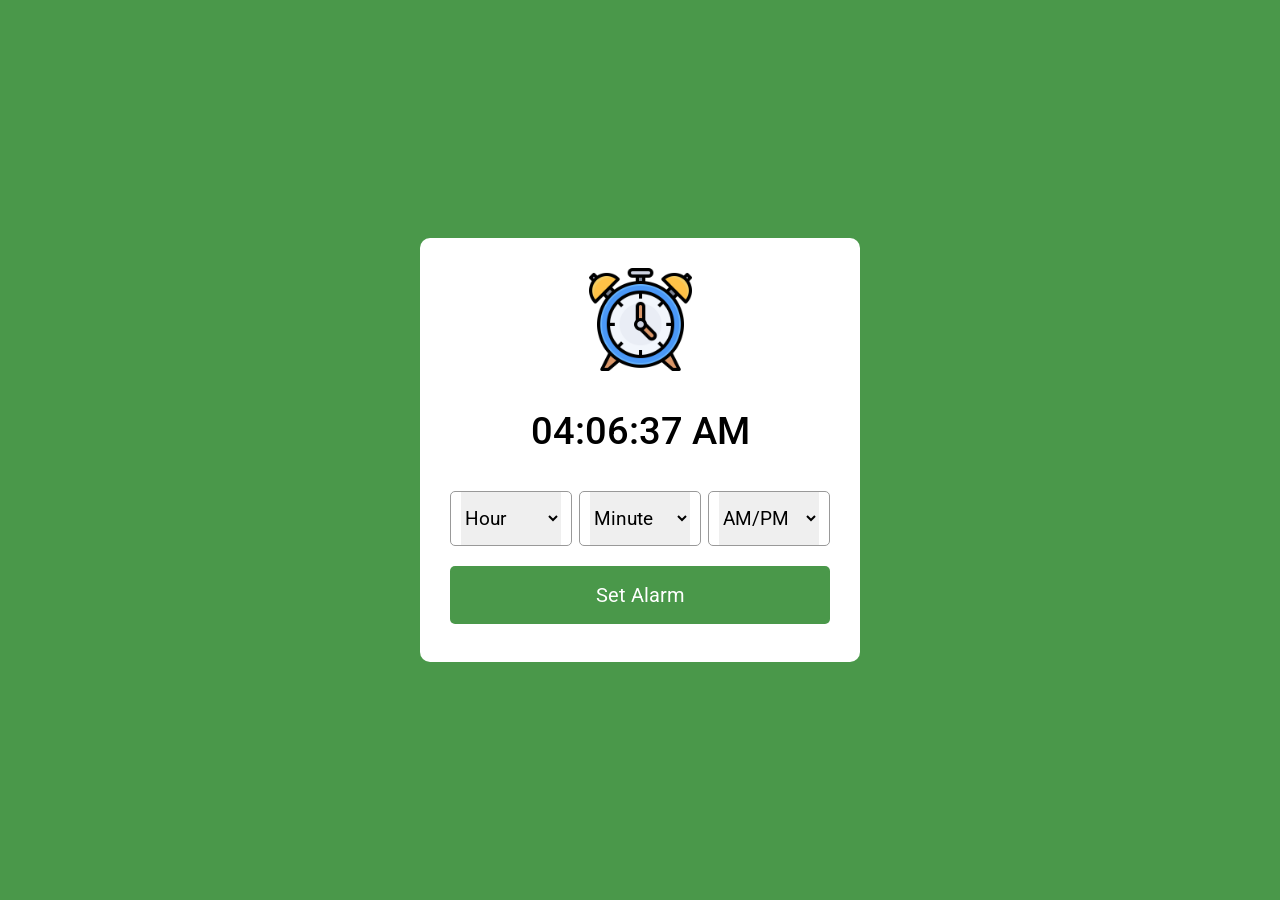
<file: index.html>
<!DOCTYPE html>
<html lang="en" dir="ltr">
<head>
    <meta charset="UTF-8">
    <title>Alarm Clock</title>
    <meta name="viewport" content="width=device-width, initial-scale=1.0">
    <link rel="stylesheet" href="style.css" >
</head>
<body>
    <div class="wrapper">
        <img src="files/clock.svg" alt="clock">
        <h1>00:00:00 PM</h1>
        <div class="content">
            <div class="column">
                <select >
                    <option value="Hour" selected hidden>Hour</option>
                    <!-- <option value="Hour">01</option>
                    <option value="Hour">02</option>
                    <option value="Hour">03</option> -->
                </select>
            </div>
            <div class="column">
                <select >
                    <option value="Minute" selected hidden>Minute</option>
                    <!-- <option value="Hour">01</option>
                    <option value="Hour">02</option>
                    <option value="Hour">03</option> -->
                </select>
            </div>
            <div class="column">
                <select >
                    <option value="AM/PM" selected hidden>AM/PM</option>
                    <!-- <option value="AM">AM</option>
                    <option value="PM">PM</option> -->
                </select>
            </div>
        </div>
        <button>Set Alarm</button>
    </div>

    <script src="script.js"></script>
</body>
</html>
</file>
<file: style.css>
/* Importing Google font-Raboto */
@import url('https://fonts.googleapis.com/css2?family=Roboto:ital,wght@0,100;0,300;0,400;0,500;0,700;0,900;1,100;1,300;1,400;1,500;1,700;1,900&display=swap');

*{
    margin: 0;
    padding: 0;
    box-sizing: border-box;
    font-family: "Roboto", sans-serif;
}

body, .wrapper , .content{
    display: flex;
    align-items: center;
    justify-content: center;
}

body{
    min-height: 100vh;
    background: #4a984a;
}

.wrapper{
    width: 440px;
    background: #fff;
    border-radius: 10px;
    flex-direction: column;
    padding: 30px 30px 38px;
}

.wrapper img{
    max-width: 103px;
}

.wrapper h1{
    font-size: 38px;
    font-weight: 500;
    margin: 38px 0;
}
.wrapper .content{
    width: 100%;
    justify-content: space-between;
}

.wrapper .content .disable{
    opacity: 0.6;
    pointer-events: none;
}
.content .column{
    border-radius: 5px;
    padding: 0 10px;
    border: 1px solid #999;
    width: calc(100% /3 - 5px);
}

.column select{
    outline: none;
    border: none;
    height:53px ;
    width: 100%;
    font-size: 19px;
}

.wrapper button{
    width: 100%;
    outline: none;
    border: none;
    cursor: pointer;
    color: #fff;
    margin-top: 20px;
    font-size: 20px;
    padding: 17px 0;
    border-radius: 5px;
    background: #4a984a;
}
</file>
